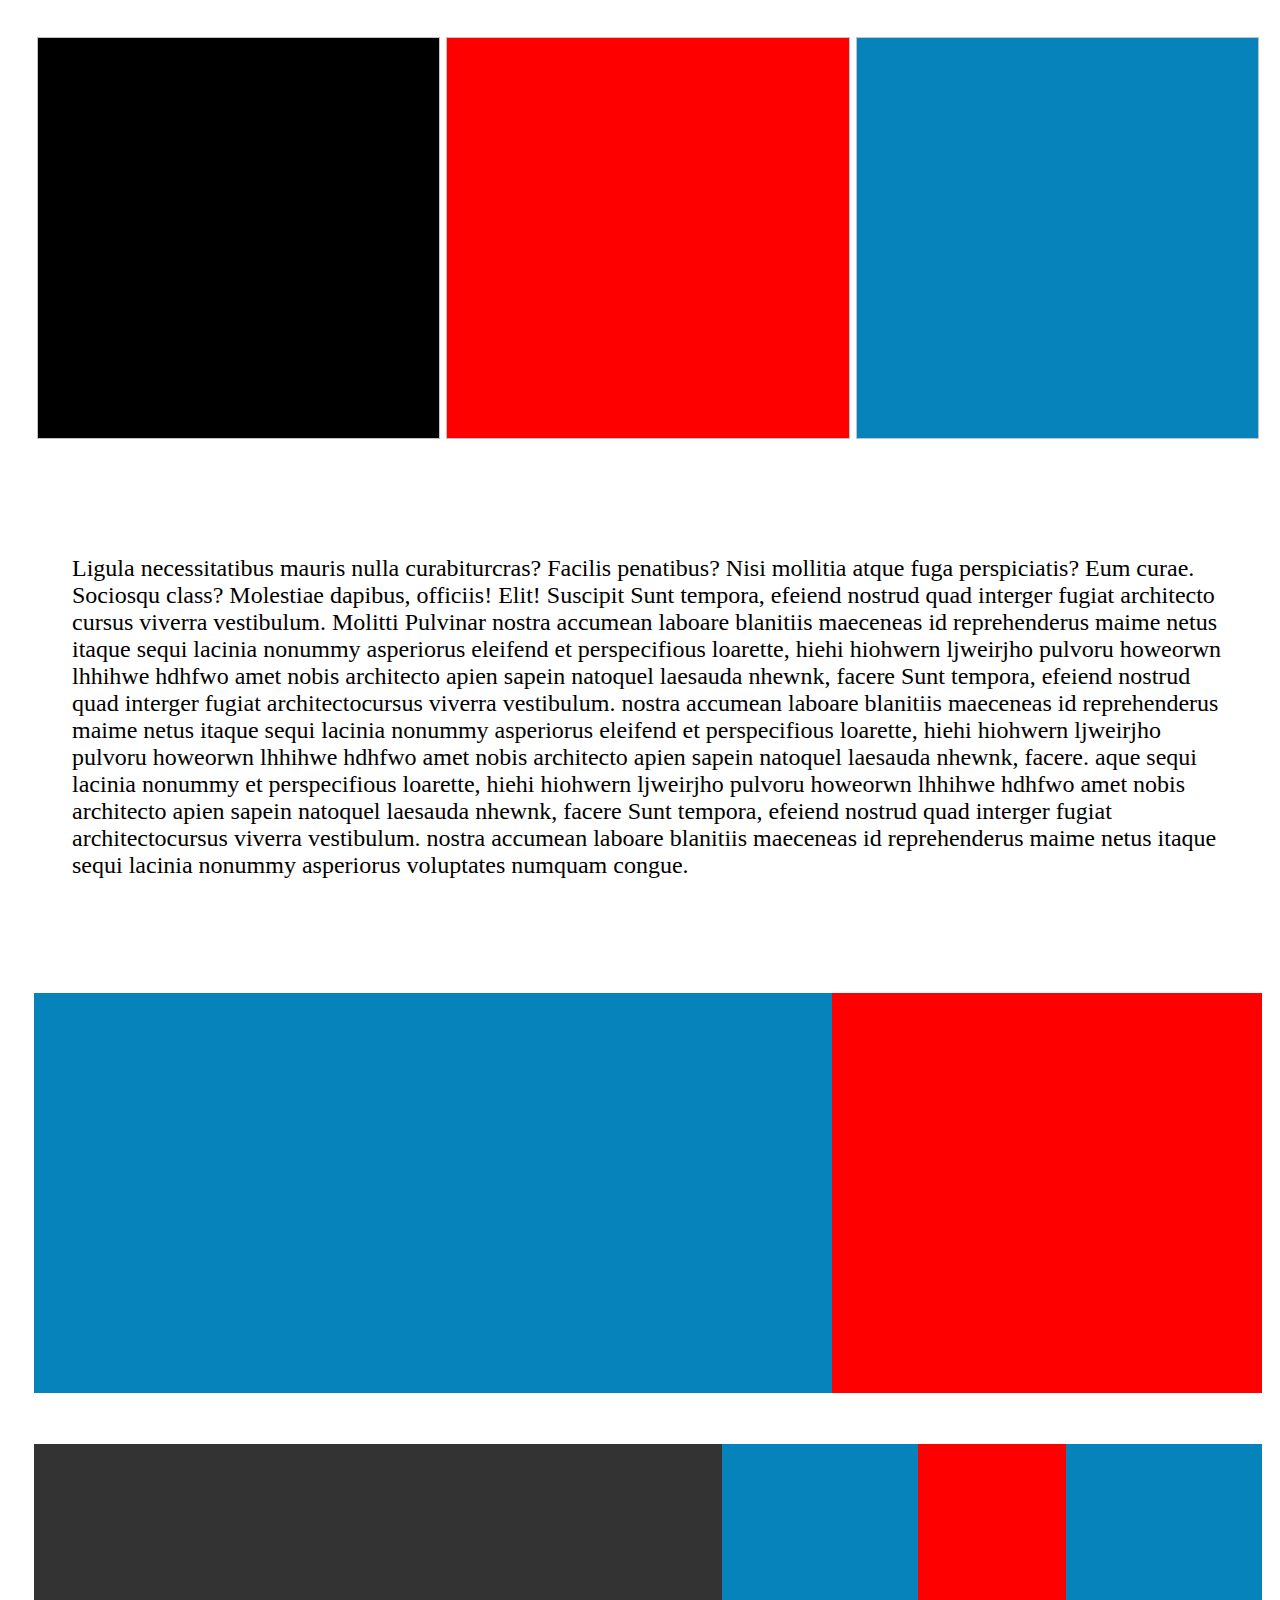
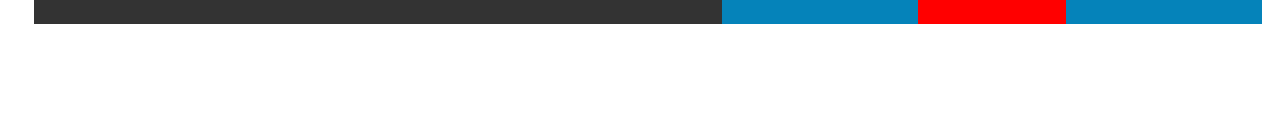
<file: first/index.html>
<!DOCTYPE html>
<html>
<head lang="en">
    <meta charset="UTF-8">
    <link  rel="stylesheet" type="text/css" href="styles.css">
    <title></title>
</head>
<body>
  <div class="flexcontainer">
         <div class="button black"></div>
         <div class="button red"></div>
         <div class="button blue"></div>


  </div>



    <div class="text-section" >


      <p>Ligula necessitatibus mauris nulla curabiturcras? Facilis
          penatibus? Nisi mollitia atque fuga perspiciatis? Eum curae.
          Sociosqu class? Molestiae dapibus, officiis! Elit! Suscipit
          Sunt tempora, efeiend nostrud quad interger fugiat architecto
          cursus viverra vestibulum. Molitti Pulvinar
          nostra accumean laboare blanitiis maeceneas  id reprehenderus
          maime netus itaque sequi lacinia nonummy asperiorus eleifend
          et perspecifious loarette, hiehi hiohwern ljweirjho pulvoru
          howeorwn lhhihwe hdhfwo amet nobis architecto apien sapein
          natoquel laesauda nhewnk, facere Sunt tempora, efeiend nostrud
          quad interger fugiat architectocursus viverra vestibulum.
          nostra accumean laboare blanitiis maeceneas  id reprehenderus
          maime netus itaque sequi lacinia nonummy asperiorus eleifend
          et perspecifious loarette, hiehi hiohwern ljweirjho pulvoru
          howeorwn lhhihwe hdhfwo amet nobis architecto apien sapein
          natoquel laesauda nhewnk, facere. aque sequi lacinia nonummy
          et perspecifious loarette, hiehi hiohwern ljweirjho pulvoru
          howeorwn lhhihwe hdhfwo amet nobis architecto apien sapein
          natoquel laesauda nhewnk, facere Sunt tempora, efeiend nostrud
          quad interger fugiat architectocursus viverra vestibulum.
          nostra accumean laboare blanitiis maeceneas  id reprehenderus
          maime netus itaque sequi lacinia nonummy asperiorus
          voluptates numquam congue.
         </p>

    </div>



  <div class="flexcontainertwo">
    <div class="box box-blue"></div>
    <div class="box box-red"></div>
    <div class="space"></div>
  </div>



  <div class="flexcontainerthree">
    <div class="bottom-box bottom-gray"></div>
    <div class="bottom-box bottom-blue"></div>
    <div class="bottom-box bottom-red"></div>
    <div class="bottom-box bottom-blue-two"></div>
  </div>

    <div class="space-bottom"></div>

</body>
</html>
</file>
<file: first/styles.css>
html, body {
    width: 100%;
    height: 100%;
}
.test {
    height: 50%;
    width: 50%;
    background: #000;
}


.flexcontainer {
    display: -webkit-flex;
    display: flex;
    -webkit-flex-direction: row /* works with row or column */
flex-direction: row;
    -webkit-align-items: center;
    align-items: center;
    -webkit-justify-content: center;
    justify-content: center;
    padding: 2%;

}
.button {
    display: inline-block;
    width: 33%;
    height: 400px;
    margin: 3px;
    border: 1px solid #c3c3c3;

}


.flexcontainertwo {
    display: -webkit-flex;
    display: flex;
    -webkit-flex-direction: row /* works with row or column */
flex-direction: row;
    -webkit-align-items: center;
    align-items: center;
    -webkit-justify-content: center;
    justify-content: center;
    padding: 2%;

}

.after-box {
    clear: left;
}

.black{
    background: black;
}

.red {
    background: red;
}

.blue {
    background: #0583BA;
}



}

.after-box {
    clear: left;
}

.flexcontainertwo {
    display: -webkit-flex;
    display: flex;
    -webkit-flex-direction: row /* works with row or column */
flex-direction: row;
    -webkit-align-items: center;
    align-items: center;
    -webkit-justify-content: center;
    justify-content: center;
    padding: 2%;

}

.text-section {

    font-size: 1.5em;
    margin: 0 auto;

    display: block;
    padding: 5%;

}



.after-box {
    clear: left;
}

.box {
    display: inline-block;
    width: 100%;
    height: 400px;


}

.after-box {
    clear: left;
}



.box-blue {
    background: #0583BA;
    width: 65%;
    margin: 0;
}

.box-red {
    background: red;
    width: 35%;
    margin: 0;
}

.space {
    height: 2em;
}



.flexcontainerthree {
    display: -webkit-flex;
    display: flex;
    -webkit-flex-direction: row /* works with row or column */
flex-direction: row;
    -webkit-align-items: center;
    align-items: center;
    -webkit-justify-content: center;
    justify-content: center;
    padding: 2%;

}

.bottom-box {
    display: inline-block;
    height: 180px;
}

.bottom-gray {
    background: #333333;
    width: 56%;
}

.bottom-blue {
    background: #0583BA;
    width: 16%;
}

.bottom-red {
    background: red;
    width: 12%;
}

.bottom-blue-two {
    background: #0583BA;
    width: 16%;
}

.space-bottom {
    height: 5em;
}
</file>
